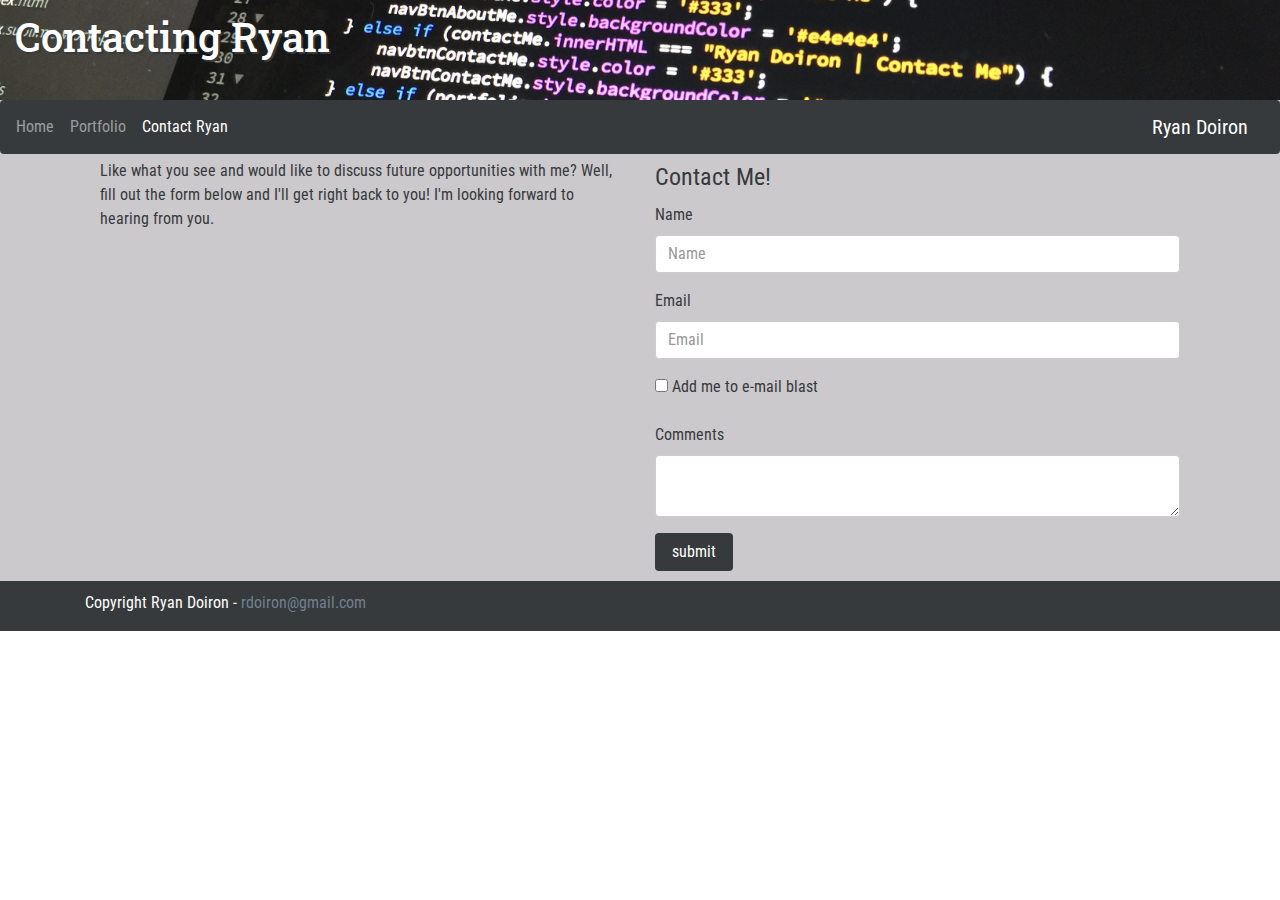
<file: contact.html>
<!DOCTYPE html>
<html lang="en">
<head>
    <meta charset="UTF-8">
    <meta http-equiv="X-UA-Compatible" content="IE=edge">
    <meta name="viewport" content="width=device-width, initial-scale=1">
    <link rel="stylesheet" href="css/bootstrap.min.css">
    <link rel="stylesheet" href="css/styles.css">
    <title>Ways to Contact Ryan Doiron</title>
</head>
<body>

<div id="wrapper">
    <header class="bgimage">
        <h1>Contacting Ryan</h1>
    </header>


    <nav class="navbar navbar-dark bg-inverse">
        <button class="navbar-toggler hidden-sm-up" type="button" data-toggle="collapse" data-target="#collapsingNavbar">&#9776;</button>
        <a class="navbar-brand" href="#">Ryan Doiron</a>
        <ul class="nav navbar-nav collapse navbar-toggleable-xs" id="collapsingNavbar">
            <li class="nav-item"><a class="nav-link" href="index.html">Home</a></li>
            <li class="nav-item"><a class="nav-link" href="projects.html">Portfolio</a></li>
            <li class="nav-item active"><a class="nav-link" href="#">Contact Ryan</a></li>
        </ul>
    </nav>

    <div class="row">
        <div class="container">
            <section class="col-sm-6 container">
                <p>Like what you see and would like to discuss future opportunities with me? Well, fill out the form below and I'll get right back to you! I'm looking forward to hearing from you.</p>
            </section>
            <section class="col-sm-6 container">
                <fieldset>
                    <legend>Contact Me!</legend>
                    <form>
                        <div class="form-group">
                            <label for="inputName">Name</label>
                            <input class="form-control" type="text" id="inputName" placeholder="Name">
                        </div>
                        <div class="form-group">
                            <label for="inputEmail">Email</label>
                            <input class="form-control" type="email" id="inputEmail" placeholder="Email">
                        </div>
                        
                        <div class="form-group">
                            <input id="inputAddList" type="checkbox">
                            <label for="inputAddList">Add me to e-mail blast</label>
                        </div>
                        <div class="form-group">
                            <label for="inputComments">Comments</label>
                            <textarea class="form-control" id="inputComments"></textarea>
                        </div>
                        <input class="btn btn-default" type="submit" value="submit">
                    </form>
                </fieldset> 
            </section>
        </div>
    </div>

    <footer>
        <div class="container">
            <p>Copyright Ryan Doiron - <a href="mailto:rdoiron@gmail.com">rdoiron@gmail.com</a></p>
        </div>
    </footer>
</div>



    
<script src="https://ajax.googleapis.com/ajax/libs/jquery/1.11.3/jquery.min.js"></script>
<script src="js/bootstrap.min.js"></script>
</body>
</html>
</file>
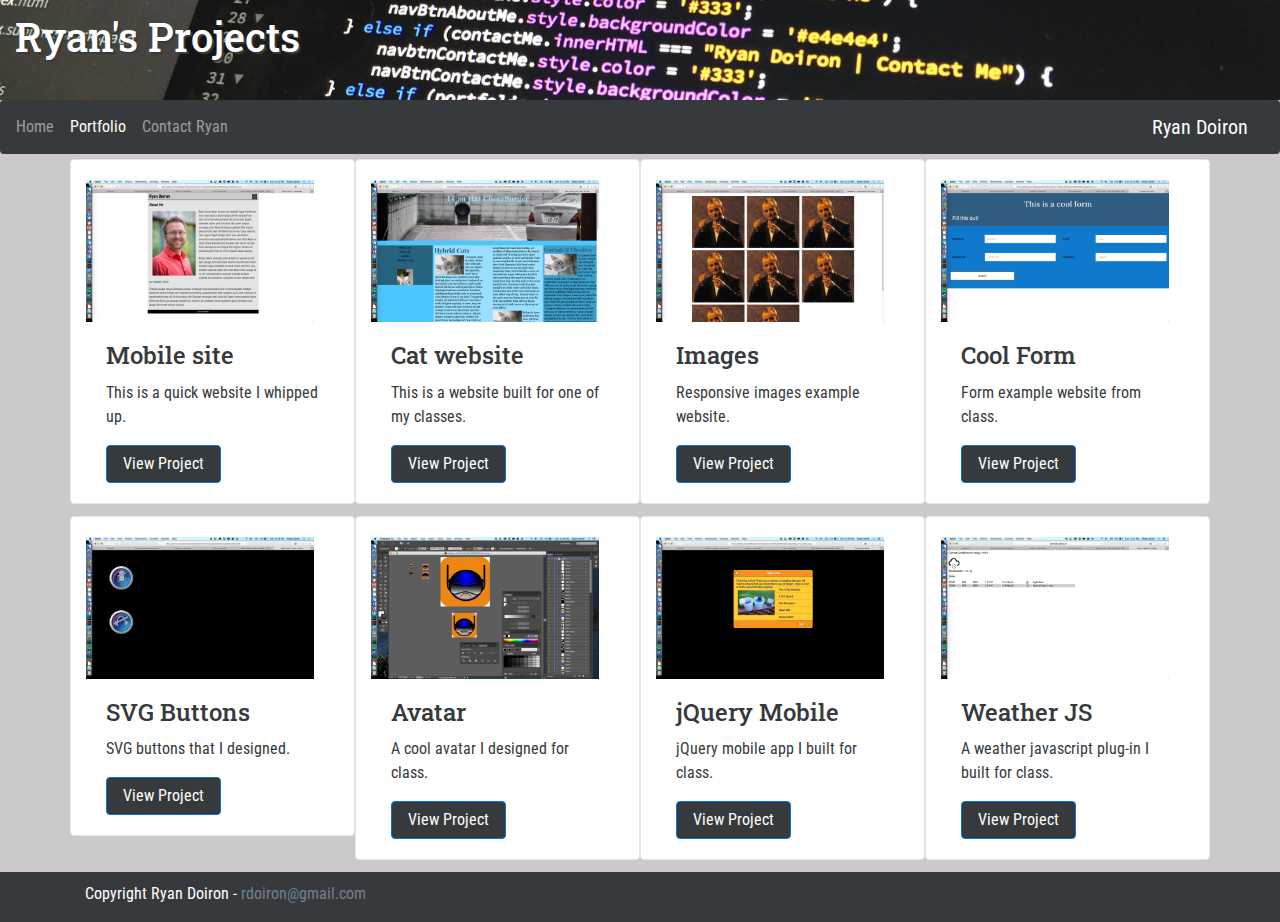
<file: projects.html>
<!DOCTYPE html>
<html lang="en">
<head>
    <meta charset="UTF-8">
    <meta http-equiv="X-UA-Compatible" content="IE=edge">
    <meta name="viewport" content="width=device-width, initial-scale=1">
    <link rel="stylesheet" href="css/bootstrap.min.css">
    <link rel="stylesheet" href="css/styles.css">
    <title>Ryan Doiron's Project Portfolio</title>
</head>
<body>
    
<div id="wrapper">
    <header class="bgimage">
        <h1>Ryan's Projects</h1>
    </header>


    <nav class="navbar navbar-dark bg-inverse">
        <button class="navbar-toggler hidden-sm-up" type="button" data-toggle="collapse" data-target="#collapsingNavbar">&#9776;</button>
        <a class="navbar-brand" href="#">Ryan Doiron</a>
        <ul class="nav navbar-nav collapse navbar-toggleable-xs" id="collapsingNavbar">
            <li class="nav-item"><a class="nav-link" href="index.html">Home</a></li>
            <li class="nav-item active"><a class="nav-link" href="#">Portfolio</a></li>
            <li class="nav-item"><a class="nav-link" href="contact.html">Contact Ryan</a></li>
        </ul>
    </nav>
    
    <div class="container">
        <div class="row">
            <div class="card col-md-4 col-lg-3 col-xl-3">
                <img class="card-img-top" src="images/pic1.png" alt="Card image cap">
                <div class="card-block">
                    <h4 class="card-title">Mobile site</h4>
                    <p class="card-text">This is a quick website I whipped up.</p>
                    <a href="#" class="btn btn-primary">View Project</a>
                </div>
            </div>

            <div class="card col-md-4 col-lg-3 col-xl-3">
                <img class="card-img-top" src="images/pic2.png" alt="Card image cap">
                <div class="card-block">
                    <h4 class="card-title">Cat website</h4>
                    <p class="card-text">This is a website built for one of my classes.</p>
                    <a href="#" class="btn btn-primary">View Project</a>
                </div>
            </div>

            <div class="card col-md-4 col-lg-3 col-xl-3">
                <img class="card-img-top" src="images/pic3.png" alt="Card image cap">
                <div class="card-block">
                    <h4 class="card-title">Images</h4>
                    <p class="card-text">Responsive images example website.</p>
                    <a href="#" class="btn btn-primary">View Project</a>
                </div>
            </div>

            <div class="card col-md-4 col-lg-3 col-xl-3">
                <img class="card-img-top" src="images/pic4.png" alt="Card image cap">
                <div class="card-block">
                    <h4 class="card-title">Cool Form</h4>
                    <p class="card-text">Form example website from class.</p>
                    <a href="#" class="btn btn-primary">View Project</a>
                </div>
            </div>

            <div class="card col-md-4 col-lg-3 col-xl-3">
                <img class="card-img-top" src="images/pic5.png" alt="Card image cap">
                <div class="card-block">
                    <h4 class="card-title">SVG Buttons</h4>
                    <p class="card-text">SVG buttons that I designed.</p>
                    <a href="#" class="btn btn-primary">View Project</a>
                </div>
            </div>

            <div class="card col-md-4 col-lg-3 col-xl-3">
                <img class="card-img-top" src="images/pic6.png" alt="Card image cap">
                <div class="card-block">
                    <h4 class="card-title">Avatar</h4>
                    <p class="card-text">A cool avatar I designed for class.</p>
                    <a href="#" class="btn btn-primary">View Project</a>
                </div>
            </div>          

            <div class="card col-md-4 col-lg-3 col-xl-3">
                <img class="card-img-top" src="images/pic7.png" alt="Card image cap">
                <div class="card-block">
                    <h4 class="card-title">jQuery Mobile</h4>
                    <p class="card-text">jQuery mobile app I built for class.</p>
                    <a href="#" class="btn btn-primary">View Project</a>
                </div>
            </div>

            <div class="card col-md-4 col-lg-3 col-xl-3">
                <img class="card-img-top" src="images/pic8.png" alt="Card image cap">
                <div class="card-block">
                    <h4 class="card-title">Weather JS</h4>
                    <p class="card-text">A weather javascript plug-in I built for class.</p>
                    <a href="#" class="btn btn-primary">View Project</a>
                </div>
            </div>
        </div>
    </div>
    
    <footer>
        <div class="container">
            <p>Copyright Ryan Doiron - <a href="mailto:rdoiron@gmail.com">rdoiron@gmail.com</a></p>
        </div>
    </footer>
</div>  
    
    
 
<script src="https://ajax.googleapis.com/ajax/libs/jquery/1.11.3/jquery.min.js"></script>
<script src="js/bootstrap.min.js"></script>
</body>
</html>
</file>
<file: css/styles.css>
@import url(https://fonts.googleapis.com/css?family=Roboto+Slab:400,700|Roboto+Condensed:400,700);
body{
    font-family: 'Roboto Condensed', 'Roboto Slab', Helvetica, serif, sans-serif;
}
.bgimage {
    background-image: url("../images/background.jpeg");
    background-position: center center;
    background-size: cover;
    height: 100px;
}
h1 {
    color: #FFF;
    text-shadow: 2px 2px #373a3c;
    padding-top: 15px;
    padding-left: 15px;
}
h1, h2, h3, h4 {
    font-family: 'Roboto Slab', sans-serif;
}
a {
    text-decoration: none;
    color: #708090;
}
a:hover {
    text-decoration: none;
    color: #708090;
}
#headshot {
    height: 40%;
    width: 40%;
    max-height: 60%;
    max-width: 60%;
    float: left;
    margin-right: 10px;
}
footer {
    clear: both;
}
footer p{
    padding-top: 10px;
}
.navbar {
    margin-bottom: 5px;
}
#wrapper {
    background-color: #CBC9CC;
}
footer {
    height: 50px;
    background-color: #373a3c;
    color: #FFF;
}
.list-group {
    padding-bottom: 10px;
}
fieldset {
    padding-bottom: 10px;
}
.card-img-top {
    height: 90%;
    width: 90%;
    padding-top: 20px;
}
.btn {
    background-color: #373a3c;
    color: #FFF;
}
.navbar-brand {
    float: right;
}
</file>
